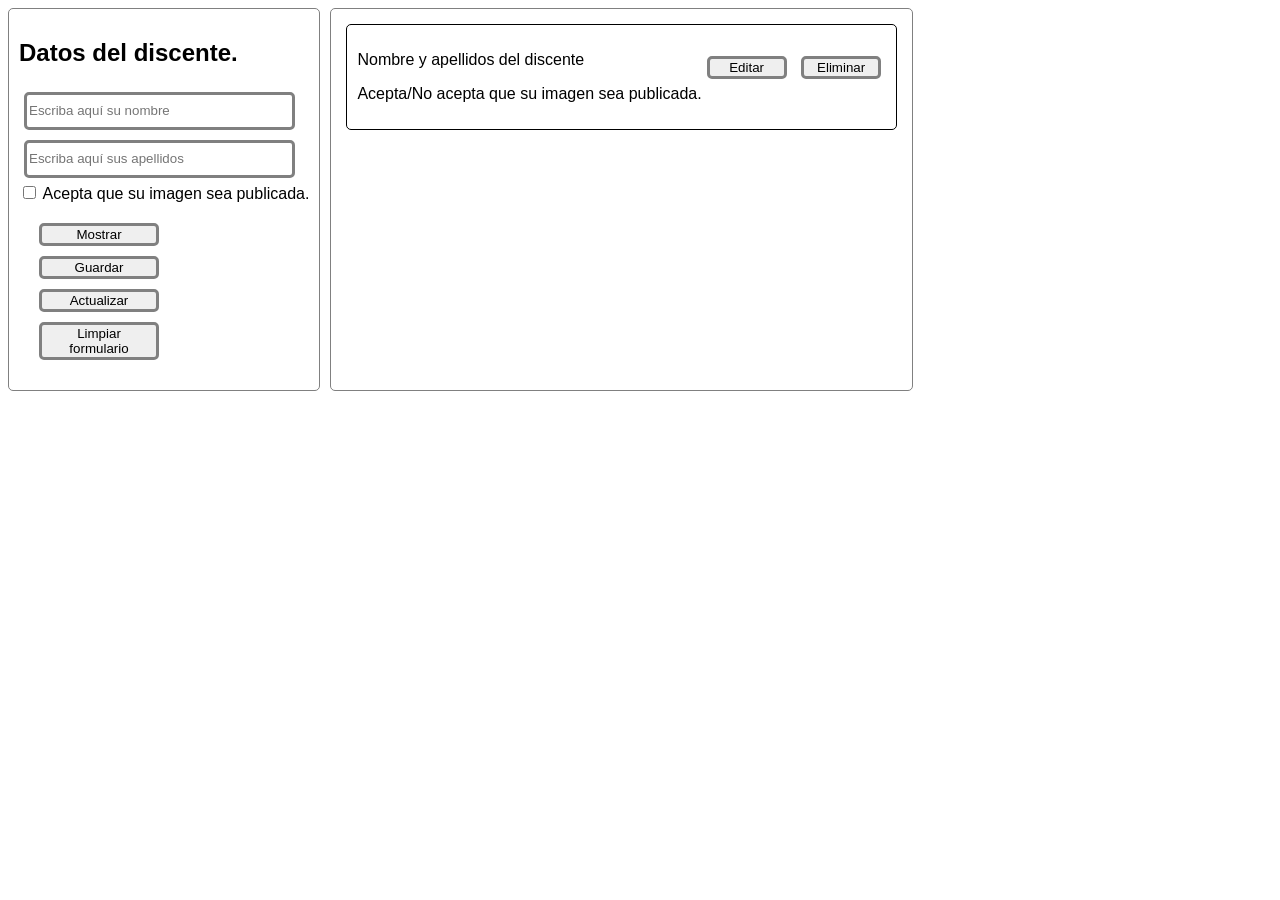
<file: Práctica Evaluable/index.html>
<!DOCTYPE html>
<html lang="en">
  <head>
    <meta charset="UTF-8" />
    <meta name="viewport" content="width=device-width, initial-scale=1.0" />
    <title>Práctica de recuperación de DAW Semi</title>
    <link rel="stylesheet" type="text/css" href="./css/style.css" />
  </head>
  <body>
    <section>
      <div id="formulario">
        <h2>Datos del discente.</h2>
        <input
          class="texto borde"
          type="text"
          id="nombre"
          placeholder="Escriba aquí su nombre"
        /><br />
        <input
          class="texto borde"
          type="text"
          id="apellidos"
          placeholder="Escriba aquí sus apellidos"
        /><br />
        <input type="checkbox" id="permite" value="true" />
        <label for="permite">Acepta que su imagen sea publicada.</label>
      </div>
      <aside>
        <button class="borde" id="mostrar">Mostrar</button>
        <button class="borde" id="guardar">Guardar</button>
        <button class="borde" id="actualizar">Actualizar</button>
        <button class="borde" id="limpiar">Limpiar formulario</button>
      </aside>
    </section>
    <section id="listado">
      <article class="discente">
        <div>
          <p class="nombre">Nombre y apellidos del discente</p>
          <p class="acepta">Acepta/No acepta que su imagen sea publicada.</p>
        </div>
        <p class="acciones">
          <button id="id_del_discente" class="mini borde editar">Editar</button>
          <button id="id_del_discente" class="mini borde eliminar">
            Eliminar
          </button>
        </p>
      </article>
    </section>
    <script type="module" src="./js/main.js"></script>
  </body>
</html>
</file>
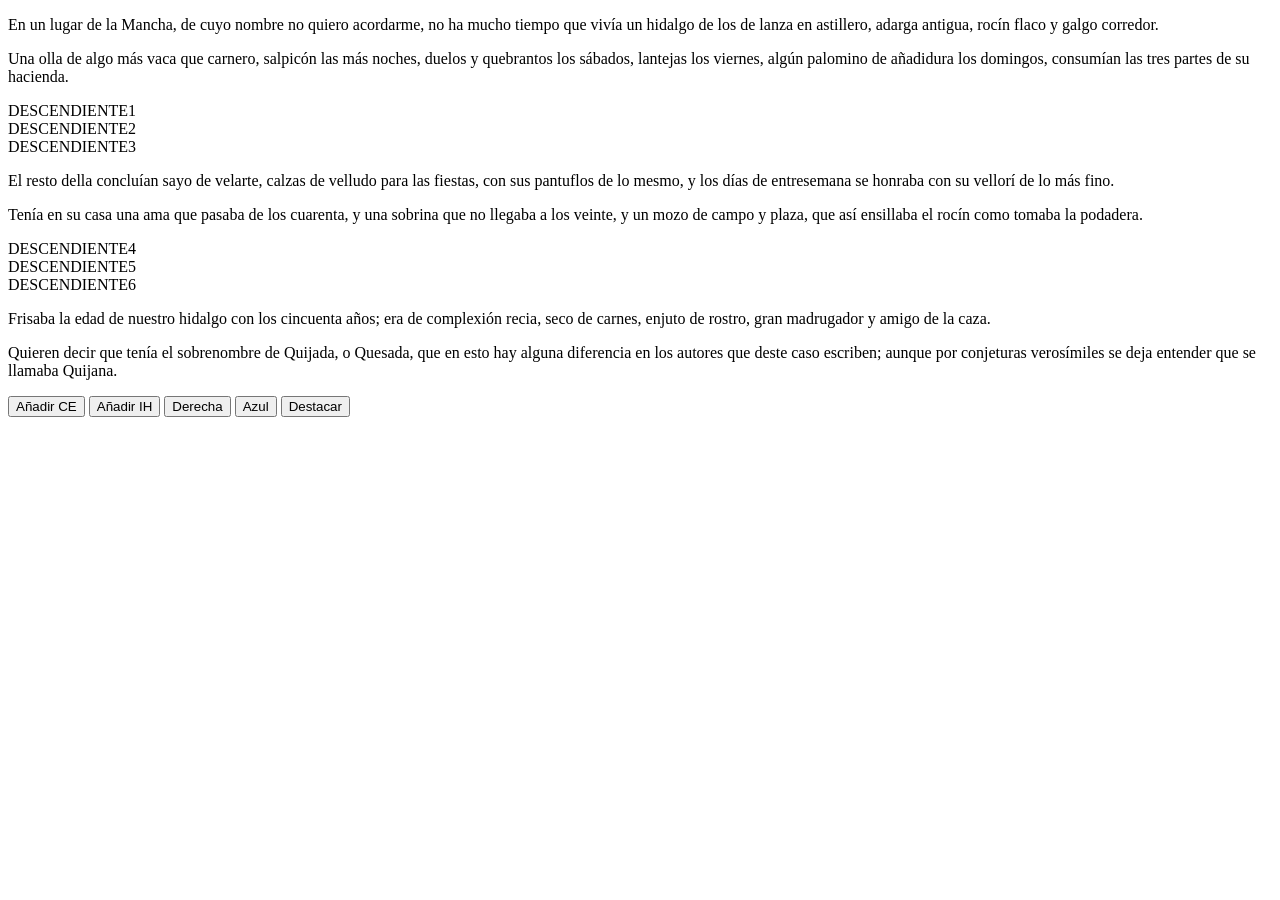
<file: UT02 Manejo del navegador/index.html>
<!DOCTYPE html>
<html lang="en">
  <head>
    <meta charset="UTF-8" />
    <meta http-equiv="X-UA-Compatible" content="IE=edge" />
    <meta name="viewport" content="width=device-width, initial-scale=1.0" />
    <link href="./estilo.css" rel="stylesheet" type="text/css" />
    <title>UT03 Document Object Model</title>
  </head>
  <body>
    <div id="antepasado">
      <p id="primero">
        En un lugar de la Mancha, de cuyo nombre no quiero acordarme, no ha
        mucho tiempo que vivía un hidalgo de los de lanza en astillero, adarga
        antigua, rocín flaco y galgo corredor.
      </p>
      <p name="feo">
        Una olla de algo más vaca que carnero, salpicón las más noches, duelos y
        quebrantos los sábados, lantejas los viernes, algún palomino de
        añadidura los domingos, consumían las tres partes de su hacienda.
      </p>
      <div class="contenedor">
        <div class="contenido"><a>DESCENDIENTE1</a></div>
        <div class="contenido"><a>DESCENDIENTE2</a></div>
        <div class="contenido"><a>DESCENDIENTE3</a></div>
      </div>
      <p class="nuevo">
        El resto della concluían sayo de velarte, calzas de velludo para las
        fiestas, con sus pantuflos de lo mesmo, y los días de entresemana se
        honraba con su vellorí de lo más fino.
      </p>
      <p name="feo">
        Tenía en su casa una ama que pasaba de los cuarenta, y una sobrina que
        no llegaba a los veinte, y un mozo de campo y plaza, que así ensillaba
        el rocín como tomaba la podadera.
      </p>
      <div class="contenedor">
        <div class="contenido"><a>DESCENDIENTE4</a></div>
        <div class="contenido"><a>DESCENDIENTE5</a></div>
        <div class="contenido"><a>DESCENDIENTE6</a></div>
      </div>
      <p class="nuevo">
        Frisaba la edad de nuestro hidalgo con los cincuenta años; era de
        complexión recia, seco de carnes, enjuto de rostro, gran madrugador y
        amigo de la caza.
      </p>
      <p name="feo">
        Quieren decir que tenía el sobrenombre de Quijada, o Quesada, que en
        esto hay alguna diferencia en los autores que deste caso escriben;
        aunque por conjeturas verosímiles se deja entender que se llamaba
        Quijana.
      </p>
    </div>
    <div id="botones">
      <input type="button" value="Añadir CE" onClick="crearCE();" />
      <input type="button" value="Añadir IH" onClick="crearIH();" />
      <input type="button" value="Derecha" onClick="derecha();" />
      <input type="button" value="Azul" onClick="pintarAzul();" />
      <input type="button" value="Destacar" onClick="destacar();" />
    </div>
    <script src="./dom.js"></script>
  </body>
</html>
</file>
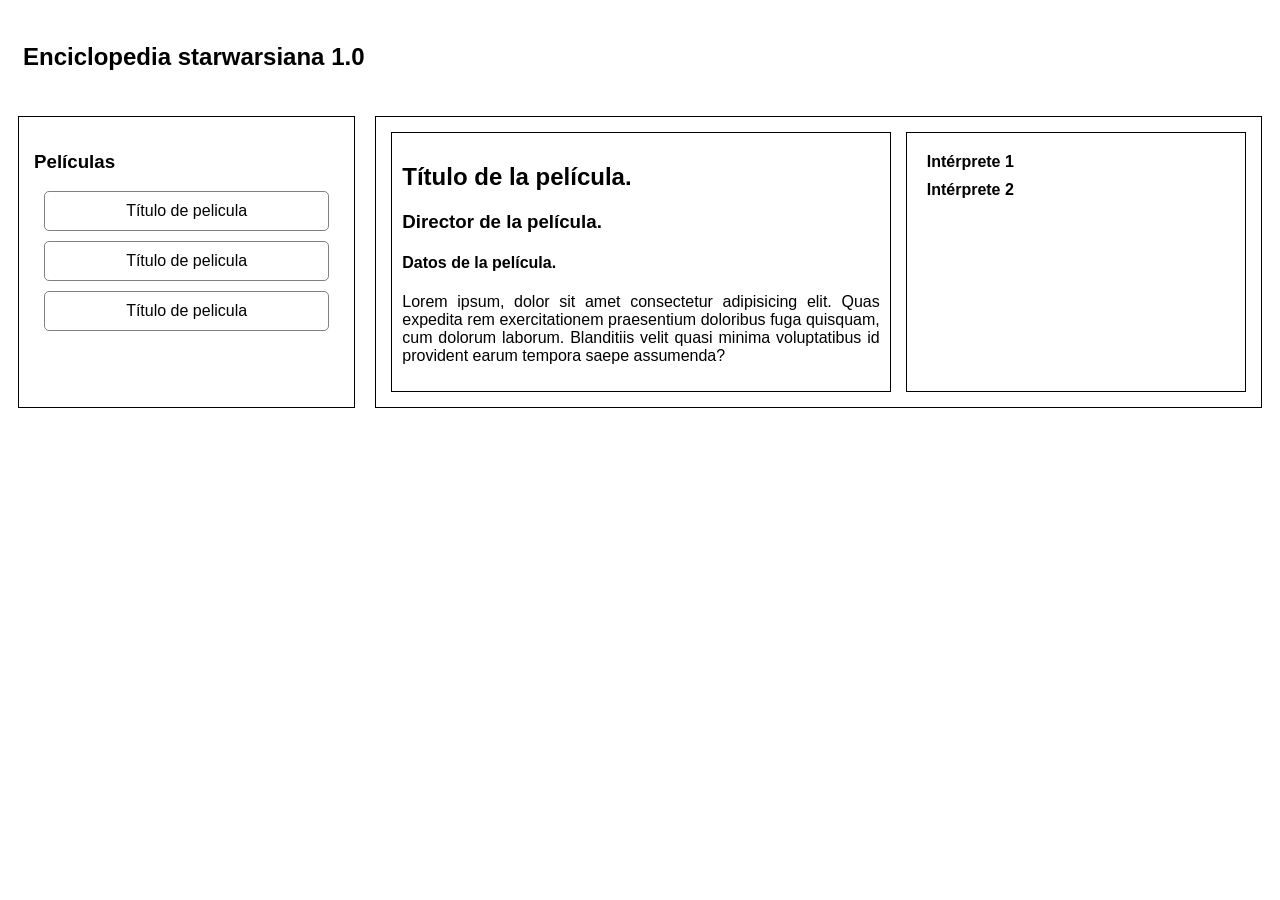
<file: Soluciones/Práctica clase/index.html>
<!DOCTYPE html>
<html lang="en">
  <head>
    <meta charset="UTF-8" />
    <meta http-equiv="X-UA-Compatible" content="IE=edge" />
    <meta name="viewport" content="width=device-width, initial-scale=1.0" />
    <link rel="stylesheet" type="text/css" href="./css/style.css" />
    <title>Enciclopedia</title>
  </head>

  <body>
    <div class="contenedor">
      <header>
        <h2>Enciclopedia starwarsiana 1.0</h2>
      </header>
      <main>
        <nav id="listado">
          <h3>Películas</h3>
          <p class="pelicula">Título de pelicula</p>
          <p class="pelicula">Título de pelicula</p>
          <p class="pelicula">Título de pelicula</p>
        </nav>
        <aside id="datos_pelicula">
          <article class="informacion">
           <h2>Título de la película.</h2>
           <h3>Director de la película.</h3>
           <h4>Datos de la película.</h4>
           <p>Lorem ipsum, dolor sit amet consectetur adipisicing elit. Quas expedita rem exercitationem praesentium doloribus fuga quisquam, cum dolorum laborum. Blanditiis velit quasi minima voluptatibus id provident earum tempora saepe assumenda?</p>
          </article>
          <article class="elenco">
            <p>Intérprete 1</p>
            <p>Intérprete 2</p>
          </article>
        </aside>
      </main>
    </div>
    <script type="module" src="./js/main.js"></script>
  </body>
</html>
</file>
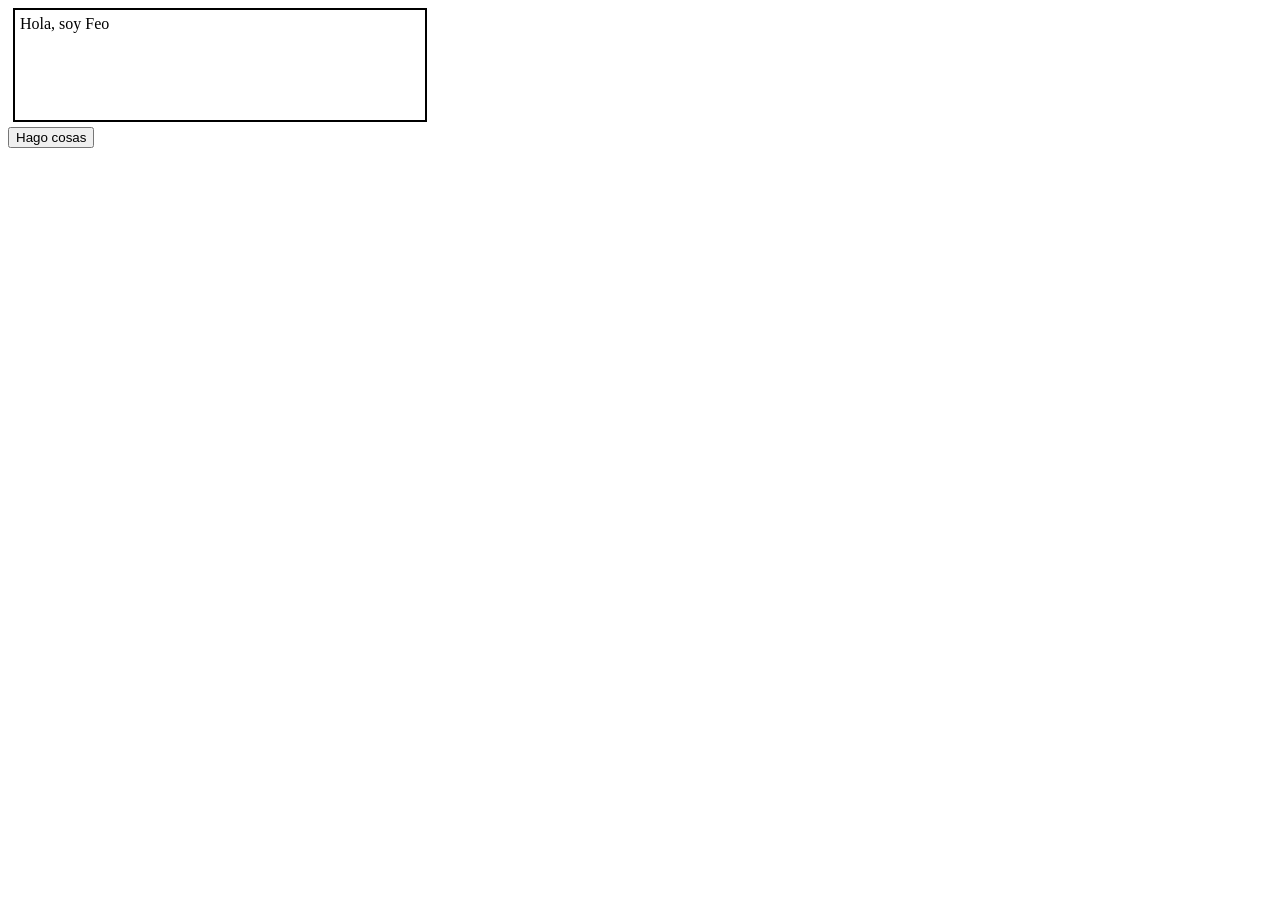
<file: UT02 Manejo del navegador/02 Imports y eventos/index.html>
<!DOCTYPE html>
<html lang="en">
  <head>
    <meta charset="UTF-8" />
    <meta http-equiv="X-UA-Compatible" content="IE=edge" />
    <meta name="viewport" content="width=device-width, initial-scale=1.0" />
    <link rel="stylesheet" type="text/css" href="./css/estilo.css" />
    <title>UT04 Imports y eventos</title>
  </head>
  <body>
    <div id="feo">Hola, soy Feo</div>
    <button id="boton">Hago cosas</button>

    <script type="module" src="./js/script.js"></script>
  </body>
</html>
</file>
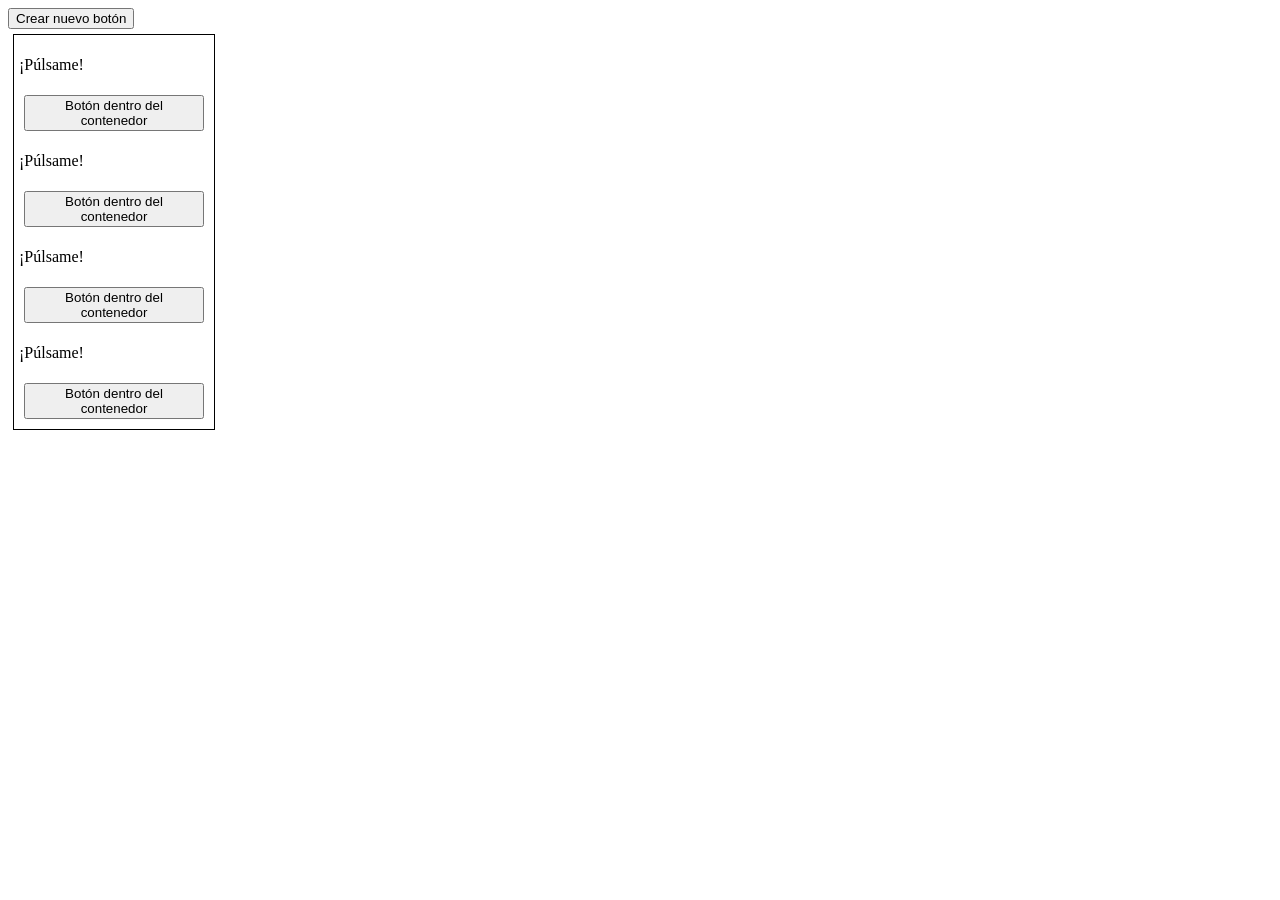
<file: UT02 Manejo del navegador/03 Delegación/index.html>
<!DOCTYPE html>
<html lang="en">
  <head>
    <meta charset="UTF-8" />
    <meta http-equiv="X-UA-Compatible" content="IE=edge" />
    <meta name="viewport" content="width=device-width, initial-scale=1.0" />
    <link rel="stylesheet" type="text/css" href="./css/estilo.css" />
    <title>UT 05</title>
  </head>
  <body>
    <div>
      <button id="nuevo">Crear nuevo botón</button>
    </div>

    <div id="contenedor" class="contenedor">
      <p>¡Púlsame!</p>
      <button class="boton">Botón dentro del contenedor</button>
      <p>¡Púlsame!</p>
      <button class="boton">Botón dentro del contenedor</button>
      <p>¡Púlsame!</p>
      <button class="boton">Botón dentro del contenedor</button>
      <p>¡Púlsame!</p>
      <button class="boton">Botón dentro del contenedor</button>
    </div>

    <script type="module" src="./js/delegacion.js"></script>
  </body>
</html>
</file>
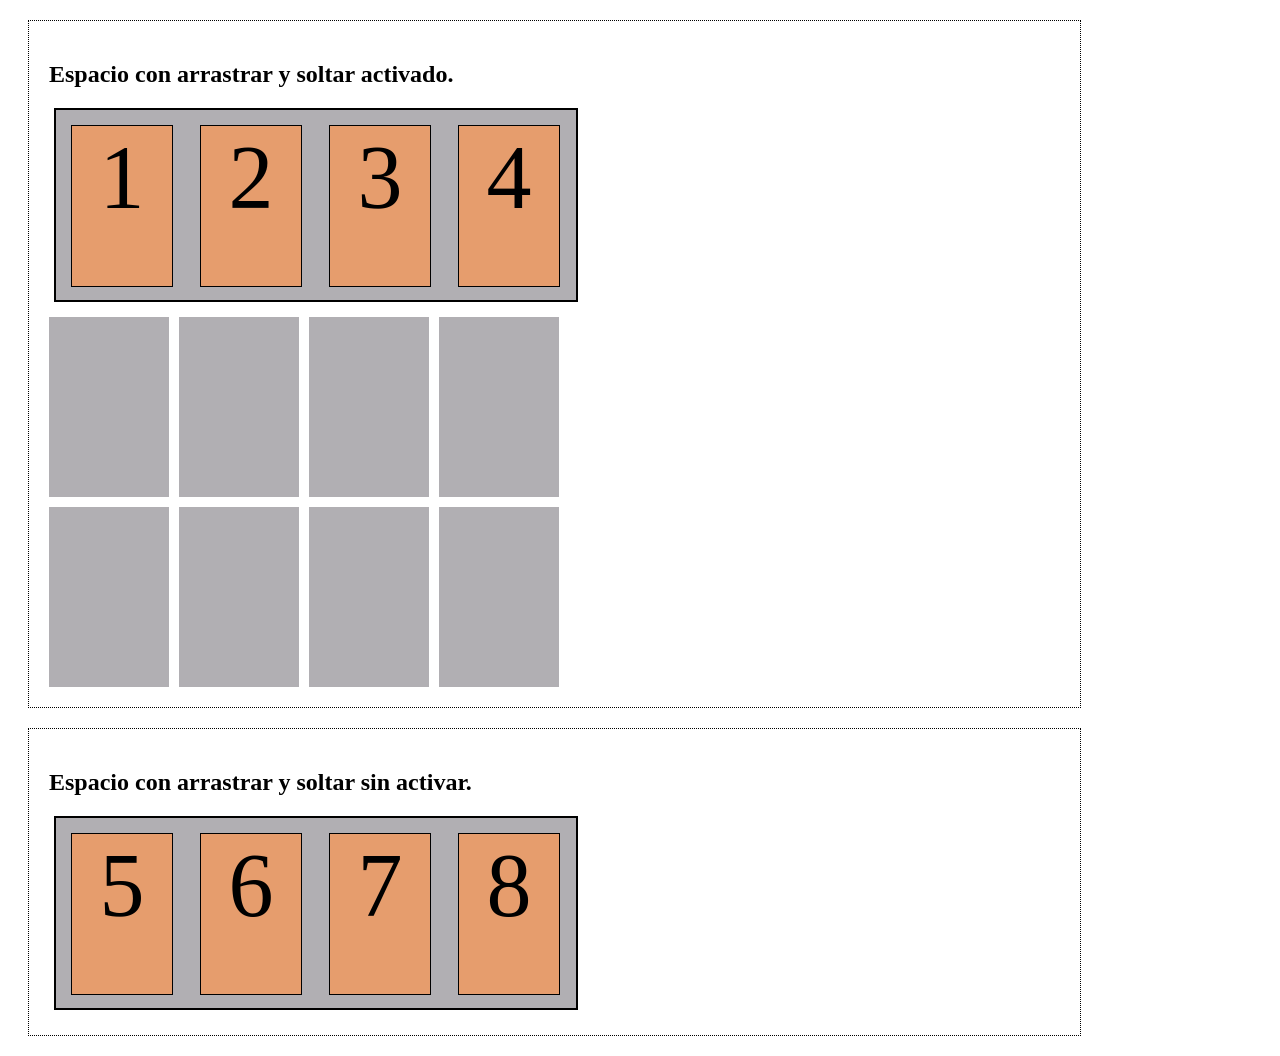
<file: UT02 Manejo del navegador/04 Arrastrar y soltar/index.html>
<!DOCTYPE html>
<html lang="en">
<head>
  <meta charset="UTF-8">
  <meta name="viewport" content="width=device-width, initial-scale=1.0">
  <link rel="stylesheet" type="text/css" href="./css/estilo.css" />
  <title>02 Flujo y Arrastrar</title>
</head>
<body>
  <div id="zona_con_arrastrar">
    <h2>Espacio con arrastrar y soltar activado.</h2>
    <div id="arrastrables" class="soltable">
      <div class="arrastrable" id="1">1</div>
      <div class="arrastrable" id="2">2</div>
      <div class="arrastrable" id="3">3</div>
      <div class="arrastrable" id="4">4</div>
    </div>
    
    <div id="soltables">
      <div class="soltable"></div>
      <div class="soltable"></div>
      <div class="soltable"></div>
      <div class="soltable"></div>
    </div>
    
    <div id="soltablesTambien">
      <div class="feo"></div>
      <div class="feo"></div>
      <div class="feo"></div>
      <div class="feo"></div>
    </div>
  </div>
  <div id="zona_sin_arrastrar">
    <h2>Espacio con arrastrar y soltar sin activar.</h2>
    <div id="arrastrables" class="soltable">
      <div class="arrastrable" id="1">5</div>
      <div class="arrastrable" id="2">6</div>
      <div class="arrastrable" id="3">7</div>
      <div class="arrastrable" id="4">8</div>
    </div>
  </div>

  <script type="module" src="./js/script.js"></script>
</body>
</html>
</file>
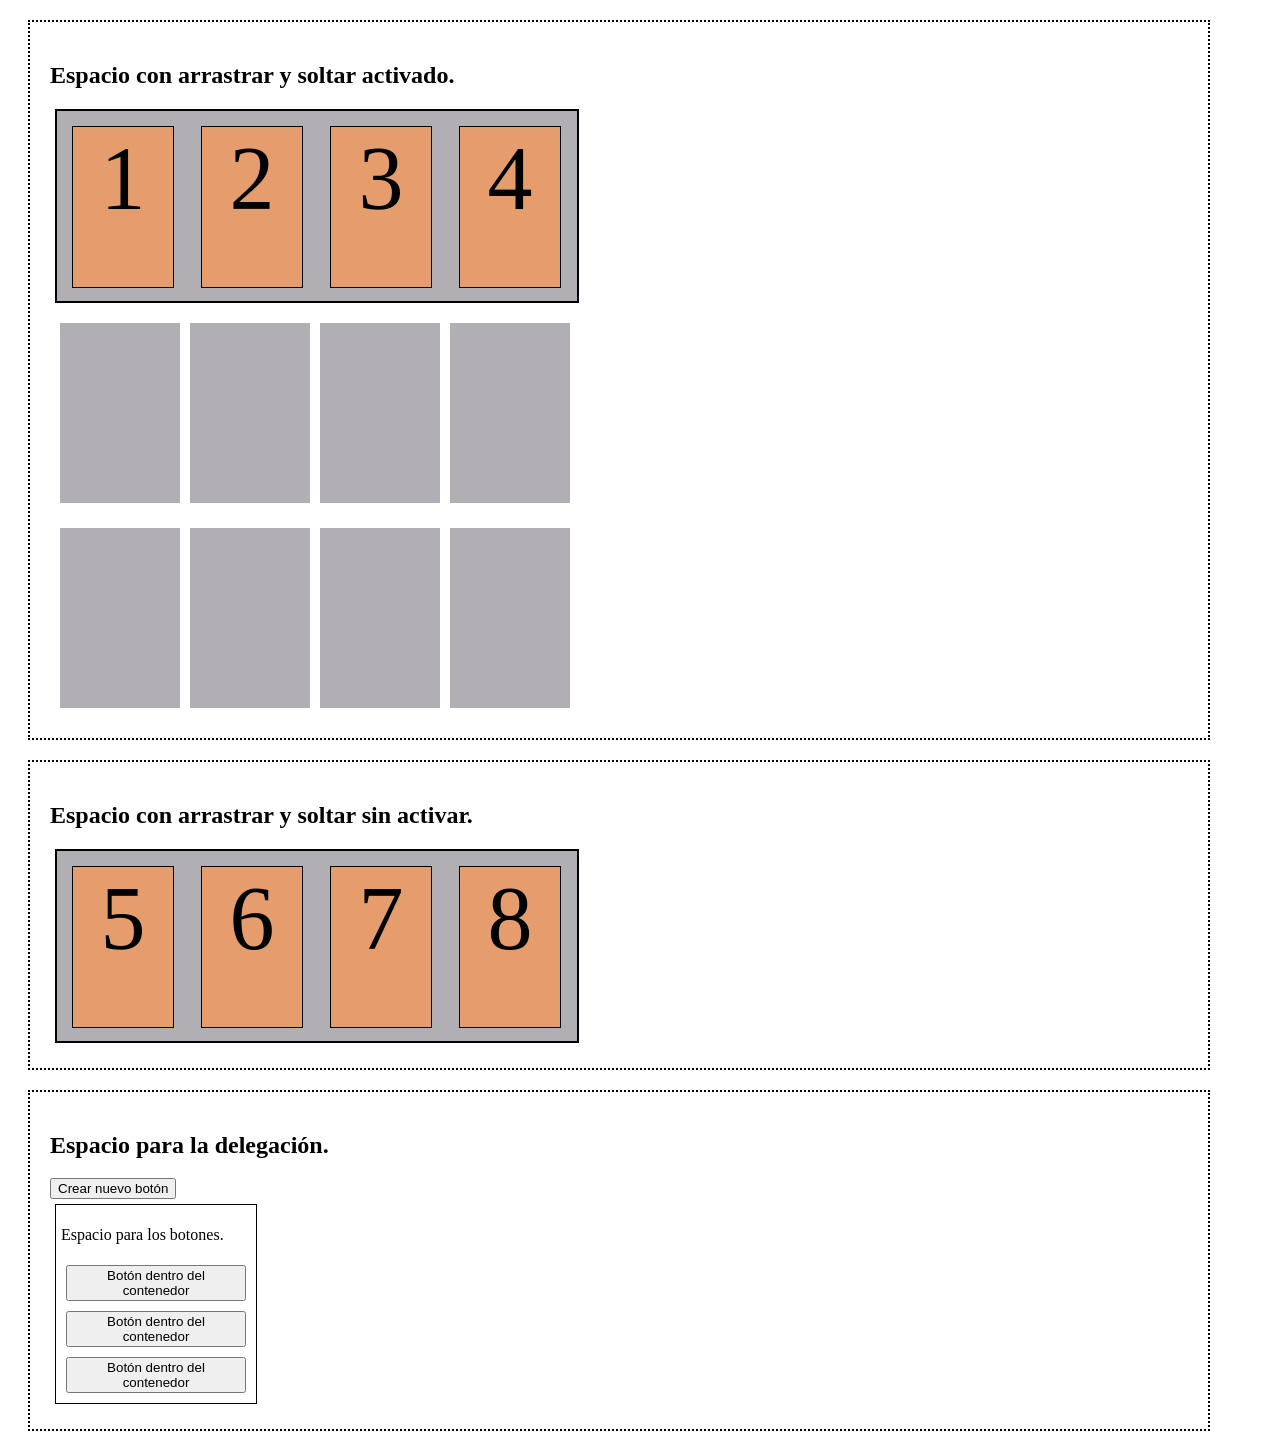
<file: UT02 Manejo del navegador/Eventos II/index.html>
<!DOCTYPE html>
<html lang="en">
<head>
  <meta charset="UTF-8">
  <meta name="viewport" content="width=device-width, initial-scale=1.0">
  <link rel="stylesheet" type="text/css" href="./css/estilo.css" />
  <title>Delegación y arrastrar y soltar.</title>
</head>
<body>
  
  <div id="zona_con_arrastrar">
    <h2>Espacio con arrastrar y soltar activado.</h2>
    <div id="arrastrables" class="soltable">
      <div class="arrastrable" id="1">1</div>
      <div class="arrastrable" id="2">2</div>
      <div class="arrastrable" id="3">3</div>
      <div class="arrastrable" id="4">4</div>
    </div>
    
    <div id="soltables">
      <div class="soltable"></div>
      <div class="soltable"></div>
      <div class="soltable"></div>
      <div class="soltable"></div>
    </div>
    
    <div id="soltablesTambien">
      <div class="feo"></div>
      <div class="feo"></div>
      <div class="feo"></div>
      <div class="feo"></div>
    </div>
  </div>
  <div id="zona_sin_arrastrar">
    <h2>Espacio con arrastrar y soltar sin activar.</h2>
    <div id="arrastrables" class="soltable">
      <div class="arrastrable" id="5">5</div>
      <div class="arrastrable" id="6">6</div>
      <div class="arrastrable" id="7">7</div>
      <div class="arrastrable" id="8">8</div>
    </div>
  </div>
  <div id="zona_delegacion">
    <h2>Espacio para la delegación.</h2>
    <div>
      <button id="nuevo">Crear nuevo botón</button>
    </div>

    <div id="contenedor" class="contenedor">
      <p>Espacio para los botones.</p>
      <button class="boton">Botón dentro del contenedor</button>
      <button class="boton">Botón dentro del contenedor</button>
      <button class="boton">Botón dentro del contenedor</button>
    </div>
  </div>
  <script type="module" src="./js/script.js"></script>
</body>
</html>
</file>
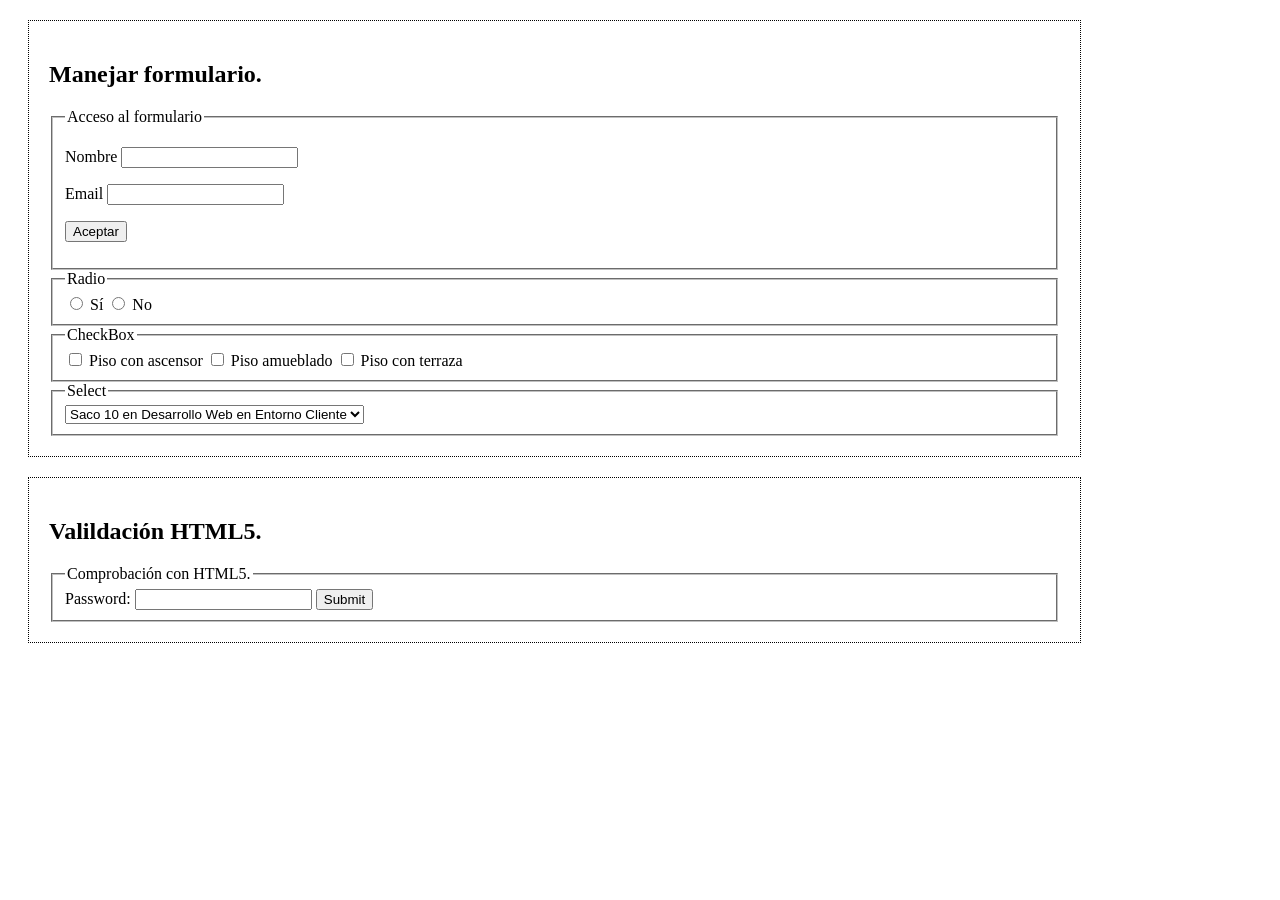
<file: UT02 Manejo del navegador/Formularios/index.html>
<!DOCTYPE html>
<html lang="en">
  <head>
    <meta charset="UTF-8" />
    <meta http-equiv="X-UA-Compatible" content="IE=edge" />
    <link rel="stylesheet" type="text/css" href="./css/estilo.css" />
    <meta name="viewport" content="width=device-width, initial-scale=1.0" />
    <title>Formularios</title>
  </head>
  <body>
    <div class="formulario">
      <h2>Manejar formulario.</h2>
      <form
        name="formCliente"
        id="frmClnt"
        action="./pagina_que_procesa_informacion.php"
      >
        <fieldset id="infoPersonal">
          <legend>Acceso al formulario</legend>
          <p>
            <!-- **********************************************************************
              Nota para React: en JSX el atributo for hay que renombrarlo a htmlFor.
           ********************************************************************** -->
            <label for="nommbre">Nombre</label>
            <input type="text" name="nombre" id="nombre" />
          </p>
          <p>
            <label for="email">Email</label>
            <input type="email" name="correo" id="email" />
          </p>
          <p>
            <input type="button" id="aceptar" value="Aceptar" />
          </p>
          <p id="error"></p>
        </fieldset>
        <fieldset id="radioBoton">
          <legend>Radio</legend>
          <input type="radio" id="preguntaSi" name="pregunta" value="s&iacute;" />
          <label for="preguntaSi">Sí</label>
          <input type="radio" id="preguntaNo" name="pregunta" value="no" />
          <label for="preguntaNo">No</label>
        </fieldset>
        <fieldset id="cajaBoton">
          <legend>CheckBox</legend>
          <input type="checkbox" id="preguntaAs" name="preguntaC" value="asc" />
          <label for="preguntaAs">Piso con ascensor</label>
          <input type="checkbox" id="preguntaAm" name="preguntaC" value="amb" />
          <label for="preguntaAm">Piso amueblado</label>
          <input type="checkbox" id="preguntaTe" name="preguntaC" value="ter" />
          <label for="preguntaTe">Piso con terraza</label>
        </fieldset>
        <fieldset id="cajaSelect">
          <legend>Select</legend>
          <select id="selectAprobar">
            <option value="10">
              Saco 10 en Desarrollo Web en Entorno Cliente
            </option>
            <option value="9">Saco 9 en Desarrollo Web en Entorno Cliente</option>
            <option value="8">Saco 8 en Desarrollo Web en Entorno Cliente</option>
            <option value="7">Saco 7 en Desarrollo Web en Entorno Cliente</option>
            <option value="6">Saco 6 en Desarrollo Web en Entorno Cliente</option>
            <option value="5">Saco 5 en Desarrollo Web en Entorno Cliente</option>
          </select>
        </fieldset>
      </form>
    </div>
    <!--  **********************************************************************
      HTML5 permite hacer validaciones de datos pero se debe utiliar el evento
      onSubmit del formulario.
   ********************************************************************** -->
   <div class="formulario">
    <h2>Valildación HTML5.</h2>
    <form action="/paginaDestino.php">
       <fieldset id="cajaSelect">
         <legend>Comprobación con HTML5.</legend>
         <label for="pwd">Password:</label>
         <input
           type="password"
           id="contrasenya"
           name="contrasenya"
           pattern="(?=.*\d)(?=.*[a-z])(?=.*[A-Z]).{8,}"
           title="Debe contener al menos un número, una mayúscula y una minúscula. Además, debe contener 8 o más caracteres"
         />
         <input type="submit" />
       </fieldset>
     </form>
   </div>
    <script type="module" src="./js/formularios.js"></script>
  </body>
</html>
</file>
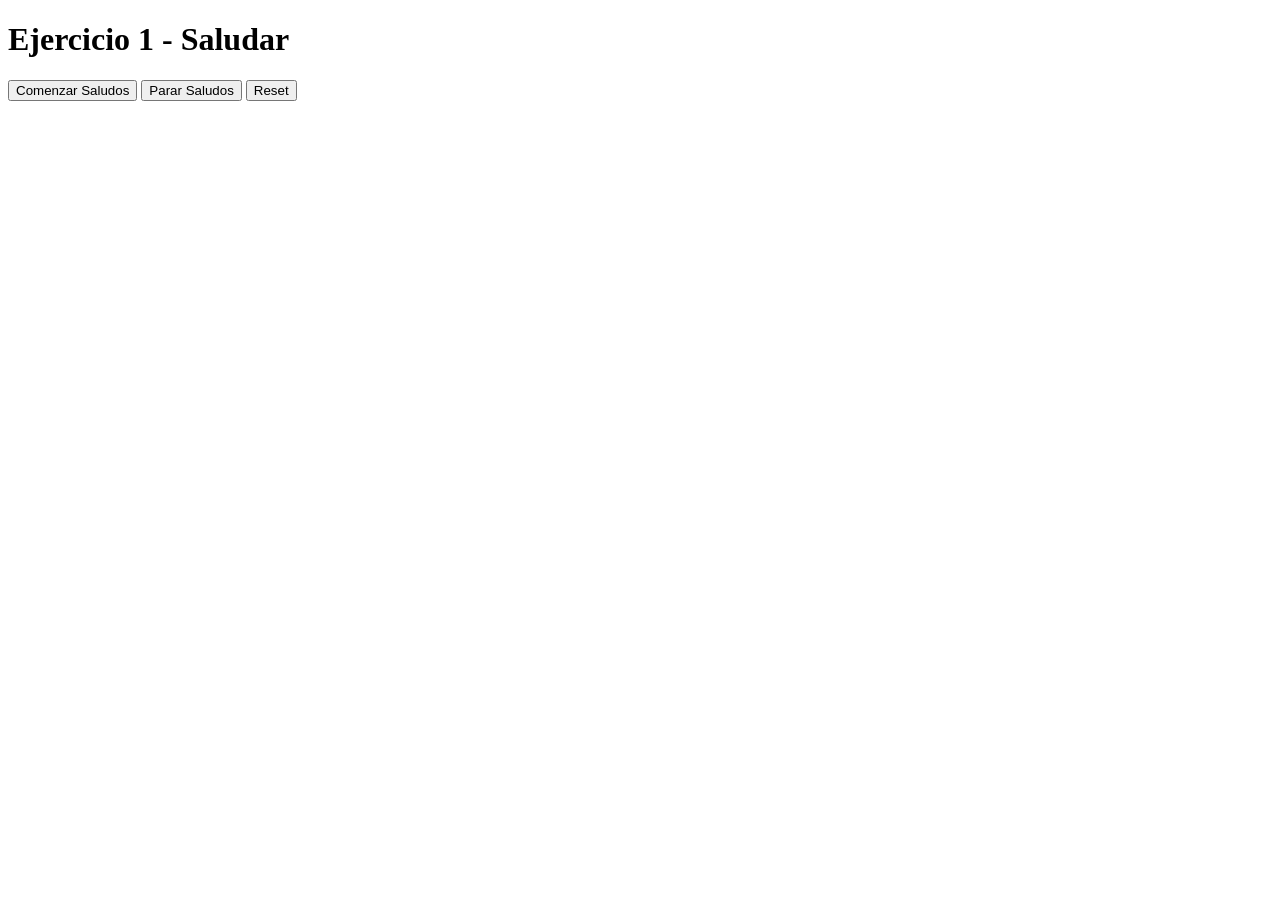
<file: Soluciones/Práctica 2.04/Ejercicio1.html>
<!DOCTYPE html>
<html lang="en">

<head>
    <meta charset="UTF-8">
    <meta http-equiv="X-UA-Compatible" content="IE=edge">
    <meta name="viewport" content="width=device-width, initial-scale=1.0">
    <title>Ejercicio 1 - Saludar</title>
</head>

<body>
    <h1>Ejercicio 1 - Saludar</h1>
    <div id="botones">
        <button id="comenzar">Comenzar Saludos</button>
        <button id="parar">Parar Saludos</button>
        <button id="reset">Reset</button>
    </div>
    <div id="h1"></div>

    <script type="module" src="./js/Ejercicio1.js"></script>
</body>

</html>
</file>
<file: Práctica Evaluable/css/style.css>
body {
    display: flex;
    flex-direction: row;
    font-family: Verdana, Geneva, Tahoma, sans-serif    ;
}

.discente{
    display: flex;
    flex-direction: row;
    justify-content:space-between;
    padding: 10px;
    margin: 5px;
    border: 1px solid black;
    border-radius: 5px;
    max-width: 95%;
}

.acciones {
    margin-left: auto;
}

.discente:hover{
    border: 1px solid rgb(201, 201, 201);
}

button {
    min-width: 80px;
    max-width: 120px;
    margin: 5px;
}

.borde {
    border: 3px solid grey;
    border-radius: 5px;
}

#contenido {
    display: flex;
    flex-direction: row;
}

aside {
    display: flex;
    flex-direction: column;
    text-align: center;
    margin: 15px;
    width: 100%;
}

.texto {
    margin: 5px;
    width: 90%;
    height: 30px;
}

section {
    border: 1px solid grey;
    border-radius: 5px;
    padding: 10px; 
    margin-right: 10px;
}

#contenido{
    display: flex;
    flex-direction: row;
    justify-content: space-between;
}
</file>
<file: UT02 Manejo del navegador/estilo.css>
.destacado {
  color: red;
  font-weight: bold;
}

.verde {
  color: green;
  font-family: fantasy;
  border: red 2px solid;
}
</file>
<file: Soluciones/Práctica clase/css/style.css>
body {
    font-family:Arial, Helvetica, sans-serif
}

main, aside {
  display: flex;
  flex-direction: row;
}

nav {
    border: 1px solid black;
    width: 25%;
    margin: 10px;
    padding: 15px;
}

header {
    padding: 15px;
}

aside {
    border: 1px solid black;
    width: 70%;
    margin: 10px;
    padding: 15px;
}

.pelicula {
    border: 1px solid grey;
    text-align: center;
    padding: 10px;
    margin: 10px;
    border-radius: 5px;
}

.pelicula:hover {
    cursor: pointer;
    background-color: rgb(233, 226, 226);
  
}

.informacion {
    border: solid 1px black;
    width: 60%;
    padding: 10px;
    text-align: justify;
}

.elenco {
    border: 1px solid black;
    margin-left: 15px;
    padding: 10px;
    width: 40%;
}

.elenco p {
    margin: 10px;
    font-weight: bold;
}
</file>
<file: UT02 Manejo del navegador/02 Imports y eventos/css/estilo.css>
#feo {
  width: 400px;
  height: 100px;
  border: 2px solid black;
  padding: 5px;
  margin: 5px;
}

.rojo {
  background-color: red;
  color: white;
  font: bold;
}

/* Comentar hasta la última sesión */

.contenedor {
  width: 190px;
  border: 1px solid black;
  padding: 5px;
  margin: 5px;
}

.contenedor button {
  margin: 5px;
}
</file>
<file: UT02 Manejo del navegador/03 Delegación/css/estilo.css>
#soltables,
#soltablesTambien,
#arrastrables {
  display: flex;
}

#arrastrables div {
  margin: 10px 17px 0 10px;
}

.arrastrable {
  flex: 0 0 100px;
  height: 160px;
  text-align: center;
  font-size: 90px;
  background: rgb(42, 85, 41);
  border: 1px solid;
}

.soltable,
.feo {
  flex: 0 0 100px;
  height: 160px;
  background: rgb(185, 151, 216);
  padding: 10px;
  margin: 10px 10px 0 0;
}

/* Comentar hasta la última sesión. */

.contenedor {
  width: 190px;
  border: 1px solid black;
  padding: 5px;
  margin: 5px;
}

.contenedor button {
  margin: 5px;
}
</file>
<file: UT02 Manejo del navegador/04 Arrastrar y soltar/css/estilo.css>
#soltables,
#soltablesTambien,
#arrastrables {
  display: flex;
}

#arrastrables {
  width: 510px;
  height: 180px;
  border: 2px solid black;
  padding: 5px;
  margin: 5px;
}

#arrastrables div {
  margin: 10px 17px 0 10px;
}

.arrastrable {
  flex: 0 0 100px;
  height: 160px;
  text-align: center;
  font-size: 90px;
  background: rgb(230, 157, 109);
  border: 1px solid;
  cursor: pointer;
}

.soltable,
.feo {
  flex: 0 0 100px;
  height: 160px;
  background: rgb(177, 175, 179);
  padding: 10px;
  margin: 10px 10px 0 0;
}



.rojo {
  background-color: red;
  color: white;
  font: bold;
}

/* Comentar hasta la última sesión */

.contenedor {
  width: 190px;
  border: 1px solid black;
  padding: 5px;
  margin: 5px;
}

.contenedor button {
  margin: 5px;
}

#zona_sin_arrastrar, #zona_con_arrastrar{

  
  width: 80%;
  border: dotted black 1px;
  padding: 20px;
  margin: 20px;
}

.cambio_borde{
  border: solid 2px red;
}
</file>
<file: UT02 Manejo del navegador/Eventos II/css/estilo.css>
#soltables,
#soltablesTambien,
#arrastrables {
  display: flex;
}

#arrastrables {
  width: 510px;
  height: 180px;
  border: 2px solid black;
  padding: 5px;
  margin: 5px;
}

#arrastrables div {
  margin: 10px 17px 0 10px;
}

.arrastrable {
  flex: 0 0 100px;
  height: 160px;
  text-align: center;
  font-size: 90px;
  background: rgb(230, 157, 109);
  border: 1px solid;
  cursor: pointer;
}

.soltable,
.feo {
  flex: 0 0 100px;
  height: 160px;
  background: rgb(177, 175, 179);
  padding: 10px;
  margin: 10px 10px 0 0;
}

#soltables, #soltablesTambien {
  padding: 5px;
  margin: 5px;
}

.rojo {
  background-color: red;
  color: white;
  font: bold;
}

/* Comentar hasta la última sesión */

.contenedor {
  width: 190px;
  border: 1px solid black;
  padding: 5px;
  margin: 5px;
}

.contenedor button {
  margin: 5px;
}

#zona_sin_arrastrar, #zona_con_arrastrar, #zona_delegacion{
  width: 90%;
  border: dotted black 2px;
  padding: 20px;
  margin: 20px;
}

.cambio_borde{
  border: solid 2px red;
}
</file>
<file: UT02 Manejo del navegador/Formularios/css/estilo.css>
.formulario{
    width: 80%;
    border: dotted black 1px;
    padding: 20px;
    margin: 20px;
  }
</file>
